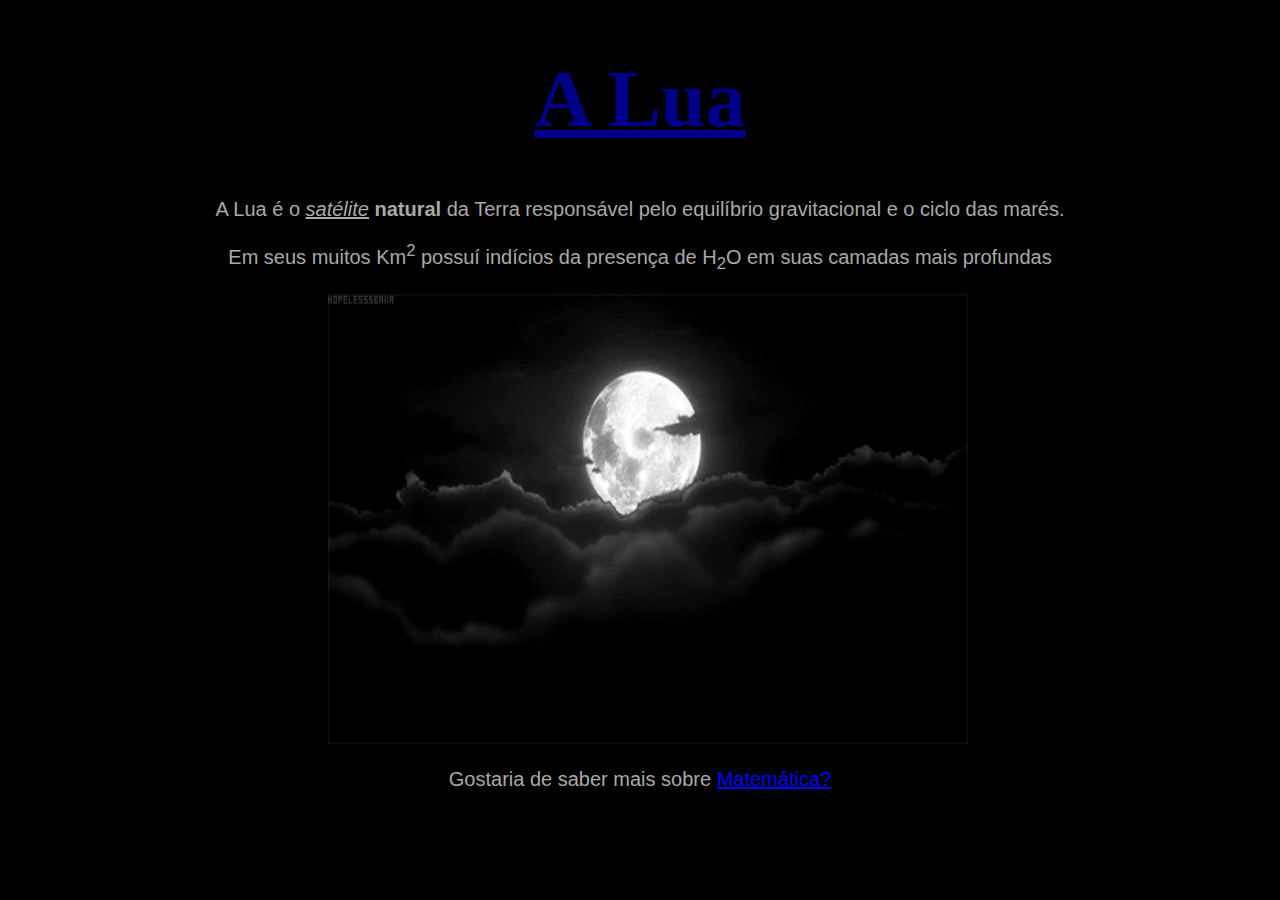
<file: aula_06_06/index.html>
<!DOCTYPE html>
<html lang="pt">
<head>
	<meta charset="utf-8">
	<meta name="viewport" content="width=device-width, initial-scale=1">
	<title>A Lua</title>
	<link rel="icon" href="img/lua.png">
	<link rel="stylesheet" href="css/estilo	.css">

</head>
<body>
	<h1><u>A Lua</u></h1>
	<p>A Lua é o <u><i>satélite</i></u><b> natural</b> da Terra responsável pelo equilíbrio gravitacional e o ciclo das marés.</p>
	<p>Em seus muitos Km<sup>2</sup> possuí indícios da presença de H<sub>2</sub>O em suas camadas mais profundas</p>
	<img src="img/luaa.gif" alt="A Lua, satélite da Terra">
	<p>Gostaria de saber mais sobre <a href="matematica.html">Matemática?</a></p>

</body>
</html>
</file>
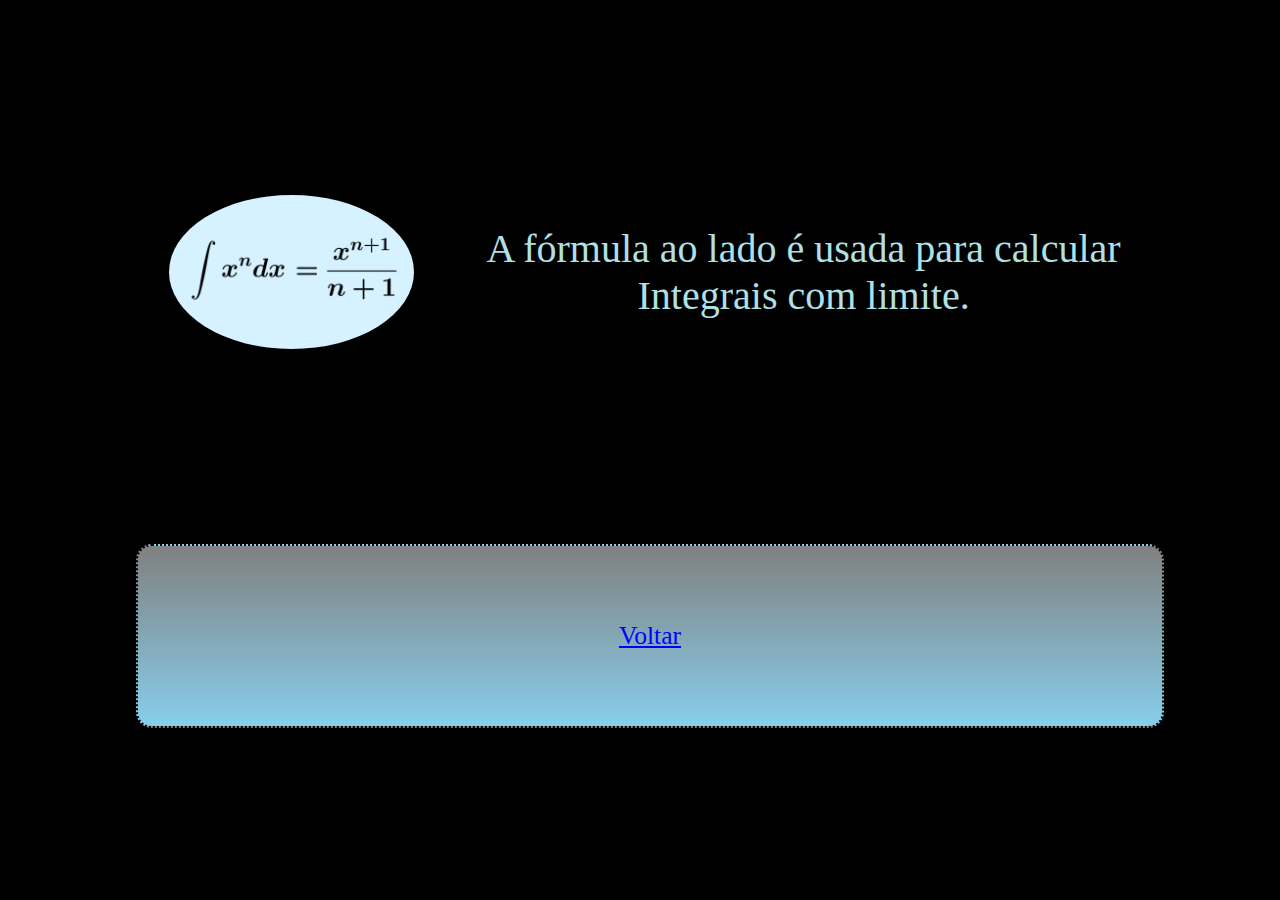
<file: aula_06_06/matematica.html>
<!DOCTYPE html>
<html lang="pt">
<head>
	<meta charset="utf-8">
	<meta name="viewport" content="width=device-width, initial-scale=1">
	<title>Aula 06/06</title>
	<link rel="icon" href="img/lua.png">
	<link rel="stylesheet" type="text/css" href="css/estilo.css">
</head>
<body>
	<section class="texto">
		<div id="imagem">
			<img src="img/Formula.webp" alt="fórmula matemática">
		</div>
		<div id="conteudo">
			<p>A fórmula ao lado é usada para calcular Integrais com limite.</p>
		</div>
	</section>
	<section class="link">
		<a href="index.html">Voltar</a>
	</section>
</body>
</html>
</file>
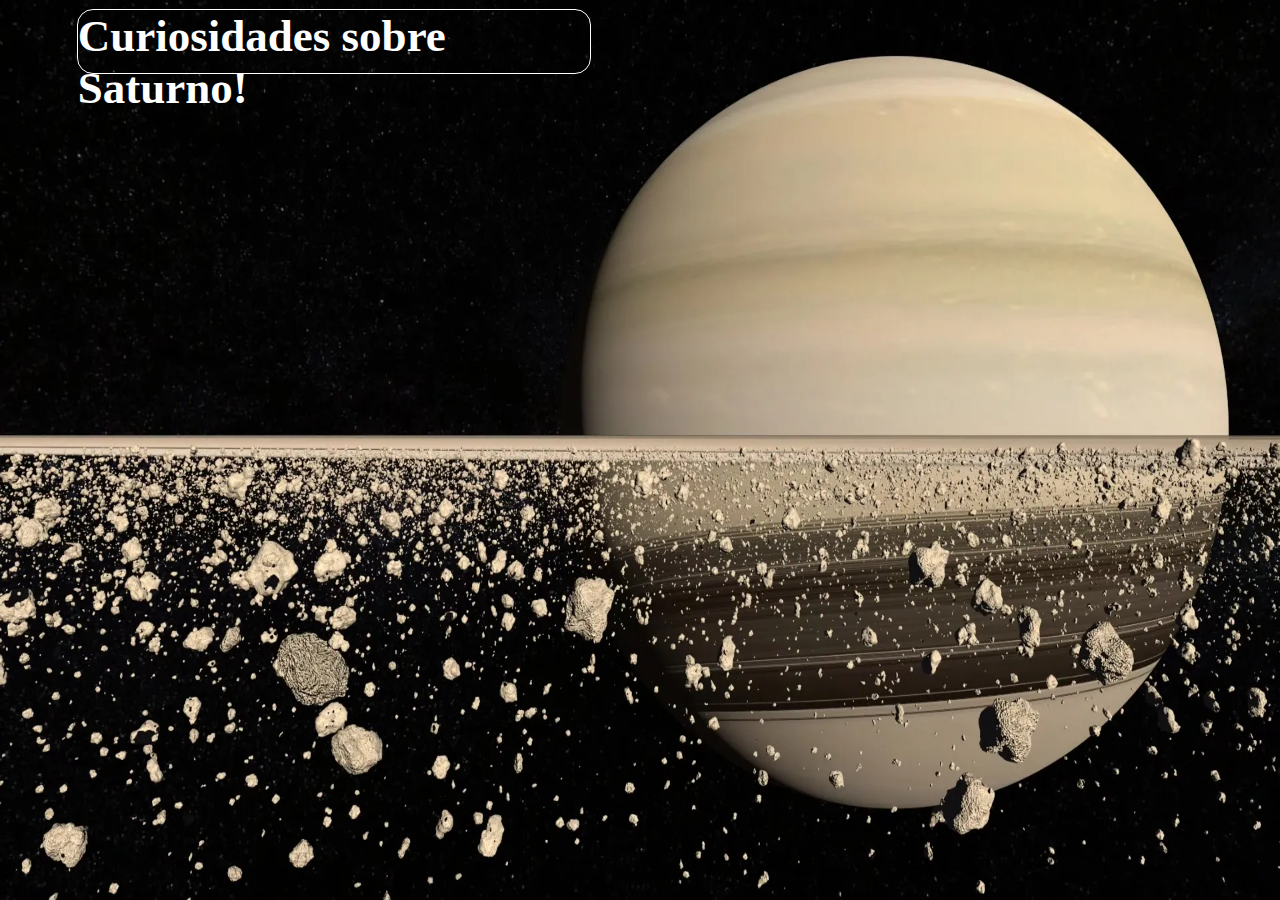
<file: aula_10_06/saturno.html>
<!DOCTYPE html>
<html>
<head>
	<meta charset="utf-8">
	<meta name="viewport" content="width=device-width, initial-scale=1">
	<title>Saturno</title>
	<link rel="icon" type="text/css" href="img/saturno.jpg">
	<link rel="stylesheet" type="text/css" href="css/estilo.css">
</head>
<body class="saturno">
	<section class="titulo_saturno">
		<h1>Curiosidades sobre Saturno!</h1>
	</section>
</body>
</html>
</file>
<file: aula_06_06/css/estilo.css>
body{
	background-color: black;
}
h1{
	text-align: center; /*centralizar*/
	font-size: 80px; /*tamanho*/
	font-family: "monotype corsiva", cursive; /*primeiro o nome da letra e depois o tipo*/
	text text-decoration: underline; /*sublinhado*/
	color: darkblue; /*cor da letra*/
}
p{
	color: darkgray;
	font-size: 20px;
	text-align: justify;
	font-family: "arial", sans-serif;
	text-align: center;
}
p a{
	color: blue;
}
img{
	width: 50vw; /*view widht - % largura*/
	height: 50vh; /*view height - % altura*/
	margin-left: 25vw; /*margem esquerda*/
}
section{
	display: flex; /*permitem coisas lado a lado*/
	justify-content: center; /*centralizar*/
}
section.texto{
	width: 80vw;
	height: 40vh;
	margin-left: 10vw;
	margin-top: 10vh;
	background-color: black;
	border: 2px dotted black;
	/*espessura 2px, pontilhada e azul claro*/
	border-radius: 16px; /*arredondando a borda em 16px*/
}
#imagem{
	width: 30%;
	height: 100%;
	display: flex;
	justify-content: center;
	align-items: center;
	flex-direction: column; /*alinhar em coluna*/
}
#imagem img{
	max-width: 80%;
	max-height: 80%;
	width: auto;
	height: auto;
	border-radius: 50%;
	margin-left: 0px;
}
#conteudo{
	width: 70%;
	height: 100%;
	display: flex;
	justify-content: center;
	align-items: center;
	flex-direction: column; /*alinhar em coluna*/
}
#conteudo p{
	font-family: Copperplate, Papyrus, fantasy;
	color: powderblue;
	font-size: 40px;
}
section.link{
	width: 80vw;
	height: 40vh;
	margin-left: 10vw;
	margin-top: 10vh;
	background-color: black;
	border: 2px dotted black;
	/*espessura 2px, pontilhada e azul claro*/
	border-radius: 16px; /*arredondando a borda em 16px*/
}
section.link{
	width: 80vw;
	height: 20vh;
	display: flex;
	justify-content: center;
	flex-direction: column;
	background-color: black;
	text-align: center;
	border: 2px dotted black;
	background: linear-gradient(grey, skyblue);
}
section.link a{
	color: blue;
	font-size: 2vw;
}
section.link a:hover{
	font-size: 3vw;
	color: black;
}
</file>
<file: aula_10_06/css/estilo.css>
@import url('https://fonts.googleapis.com/css2?family=Rubik+Doodle+Shadow&display=swap');

*{
	margin: 0px;
	padding: 0px;
}
section{
	display: flex;
	justify-content: center;
}
body{
	background-image: url(../img/imga.png);
	background-repeat: no-repeat;
	background-size: 100vw 100vh;
	background-attachment: fixed;
}
section.menu{
	width: 20vw;
	height: 60vh;
	margin-top: 22vh;
	margin-left: 65vw;
	background-color: rgb(0,80,0,0);
	border-radius: 16px;																	
}
ul.nav{
	list-style-type: none;
	margin: 0px;
	padding: 0px;
	width: 60%;
	align-items: center;
	display: flex;
	justify-content: center;
	flex-direction: column;
	height: 20vh;
	margin-top: 15vh;
}
ul.nav li{
		justify-content: center;
		width: 80%;
		text-align: center;
		border: 2px inset white;
		border-radius: 16px;
		margin-left: 1vw;
		background-color: black;
		cursor: pointer;
		margin-top: 9vh;
}
ul.nav li a{
	text-decoration: none;
	font-size: 3vw;
	color: white;
	display: block;
}
ul.nav li:hover{
	background-color: darkred;
} 														                            /*video*/
section.musica{
	width: 60vw;
	height: auto;
	margin-top:5vh;
	margin-left: 20vw;
	background-color: rgb(0, 0, 0, 0.9);
	border-radius: 16px;
	border: 2px ridge white;
	flex-wrap: wrap;
}
#titulo{
	width: 50%;	
	height: 40%;
	display: flex;
	justify-content: center;
	text-align: center;
	flex-direction: column;
}
#video{
	width: 50%;
	height: 50;
	display: flex;
	align-items: center;
}
#letra{
	width: 100%;
	height: 60%;
	display: flex;
	text-align: center;
	justify-content: center;
	flex-direction: column;
}
#titulo h1{
	font-size: 3vw;
	font-family: "Rubik Doodle Shadow", system-ui;
	color: red;
	margin-top: 8vh;
	margin-left: 2vw;
}
#video video{
	max-width: 80%;
	max-height: 80%;
	width: auto;
	height: auto;
	flex-direction: column;
	border-radius: 16px;
	margin-left: 5vw;
}
#letra pre{
	color: white;
	font-family: "Rubik Doodle Shadow", system-ui;
	font-size: 2.6vh;
}
footer{
	width: 100vw;
	height: 0vh;
	margin-top:5vh	;
	background-color: rgb(0, 0, 0 / 0.5);
	flex-wrap: wrap;
}
section.link a{
	color: skyblue;
}
section.link a span{
	font-size: 3vw;
}                                                                                /*mapa*/
section.tabela{
	width: 70vw;
	height: 30vh;
	margin-top: 10vh;
	margin-left: 15vw;
	background-color: black;
	border: 3px ridge white;
	border-radius: 16px;
	align-items: center;
	text-align: center;
	flex-direction: column;
}
section.tabela table{
	background-color: ghostwhite;
}
section.tabela table th{
	background-color: ghostwhite;
	color: black;
	border: 2px ridge black;
	font-size: 2vw;
	font-family: "Georgia", system-ui;
}
section.tabela table td{
	border: 2px solid black;
	font-size: 1.1vw;
	font-family: "Georgia";
}
section.mapa iframe{
	margin-top: 5vh;
	margin-bottom: 5vh;
	box-shadow: 10px 6px 6px black;
}                                                                            /*Especial*/
body.outra{
	background-image: url(../img/imga.png);
	background-repeat: no-repeat;
	background-size: 100vw 100vh;
}
section.filme{
	margin-top: 35vh;
	margin-right: 60vw;
}                  
section.especial h1{
	color: white;
	font-size: vh;
	height: 50vh;
}
section.especial p{
	color: whitesmoke;
	font-size: 30px;
	text-align: center;
	margin-top: 5vh;
	margin-right: 40vw;
}
#p{
	display: inline-flex;
	justify-content: center;
	width: 5vw;
	height: 4vh; 
}
#videos{
	width: 70%;
	height: 100%;
}
#videos video{
	width: 70%;
	height: 100%;
}                                                                          /*Saturno*/
body.saturno{
	background-image: url(../img/saturn.webp);
	background-repeat: no-repeat;
	background-size: 100vw 100vh;
	background-attachment: fixed;
} 
section.titulo_saturno{
	width: 40vw;
	height: 7vh;
	border: 1px solid white;
	margin-left: 6vw;
	margin-top: 1vh;
	border-radius: 16px;
}                     
section h1{
	color: white;
	font-size: 5vh;	
}
</file>
